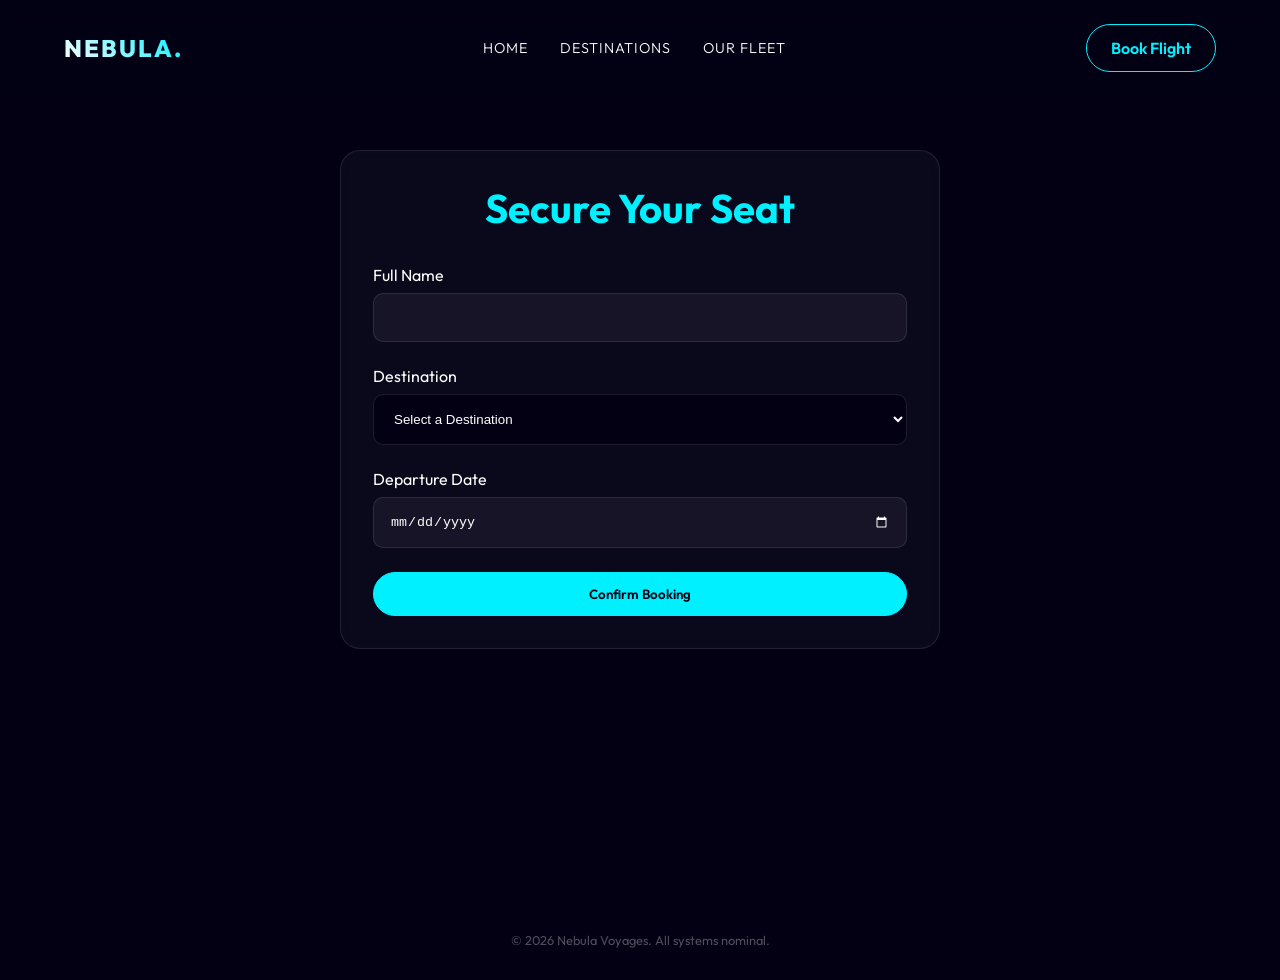
<file: booking.html>
<!DOCTYPE html>
<html lang="en">

<head>
    <meta charset="UTF-8">
    <meta name="viewport" content="width=device-width, initial-scale=1.0">
    <title>Book Your Flight | Nebula Voyages</title>
    <link rel="stylesheet" href="style.css">
</head>

<body>
    <nav>
        <div class="logo">NEBULA.</div>
        <div class="nav-links">
            <a href="index.html">Home</a>
            <a href="index.html#destinations">Destinations</a>
            <a href="index.html#fleet">Our Fleet</a>
        </div>
        <a href="booking.html" class="cta-btn" style="text-decoration: none;">Book Flight</a>
    </nav>

    <section
        style="padding-top: 150px; min-height: 100vh; display: flex; justify-content: center; align-items: flex-start;">
        <div class="card" style="width: 100%; max-width: 600px;">
            <h2 style="margin-bottom: 2rem; color: var(--accent-color);">Secure Your Seat</h2>
            <form id="bookingForm"
                onsubmit="event.preventDefault(); alert('Booking Request Received! A concierge will contact you shortly.'); window.location.href='index.html';">
                <div style="margin-bottom: 1.5rem;">
                    <label style="display: block; margin-bottom: 0.5rem;">Full Name</label>
                    <input type="text" required
                        style="width: 100%; padding: 1rem; background: rgba(255,255,255,0.05); border: 1px solid var(--glass-border); color: white; border-radius: 10px; outline: none;">
                </div>

                <div style="margin-bottom: 1.5rem;">
                    <label style="display: block; margin-bottom: 0.5rem;">Destination</label>
                    <select required
                        style="width: 100%; padding: 1rem; background: #030014; border: 1px solid var(--glass-border); color: white; border-radius: 10px; outline: none;">
                        <option value="">Select a Destination</option>
                        <option value="luna">Luna Resort ($250k)</option>
                        <option value="mars">Mars Colony ($850k)</option>
                        <option value="titan">Titan Discovery ($2.1M)</option>
                    </select>
                </div>

                <div style="margin-bottom: 1.5rem;">
                    <label style="display: block; margin-bottom: 0.5rem;">Departure Date</label>
                    <input type="date" required
                        style="width: 100%; padding: 1rem; background: rgba(255,255,255,0.05); border: 1px solid var(--glass-border); color: white; border-radius: 10px; outline: none; color-scheme: dark;">
                </div>

                <button type="submit" class="cta-btn"
                    style="width: 100%; background: var(--accent-color); color: var(--bg-color);">Confirm
                    Booking</button>
            </form>
        </div>
    </section>

    <footer style="padding: 2rem 10%; text-align: center; color: rgba(255,255,255,0.3); font-size: 0.8rem;">
        <p>&copy; 2026 Nebula Voyages. All systems nominal.</p>
    </footer>

    <script>
        // Check for 'dest' query parameter and select it
        const urlParams = new URLSearchParams(window.location.search);
        const dest = urlParams.get('dest');
        if (dest) {
            const select = document.querySelector('select');
            select.value = dest;
        }
    </script>
</body>

</html>
</file>
<file: style.css>
@import url('https://fonts.googleapis.com/css2?family=Outfit:wght@300;400;600;800&display=swap');

:root {
    --bg-color: #030014;
    --accent-color: #00F0FF;
    --text-color: #ffffff;
    --glass-bg: rgba(255, 255, 255, 0.03);
    --glass-border: rgba(255, 255, 255, 0.1);
    --card-hover: rgba(0, 240, 255, 0.1);
}

* {
    margin: 0;
    padding: 0;
    box-sizing: border-box;
}

/* Ticker */
.ticker-wrap {
    position: fixed;
    bottom: 0;
    width: 100%;
    overflow: hidden;
    height: 3rem;
    background-color: rgba(3, 0, 20, 0.9);
    padding-left: 100%;
    box-sizing: content-box;
    z-index: 999;
    border-top: 1px solid var(--accent-color);
    display: flex;
    align-items: center;
}

.ticker {
    display: inline-block;
    height: 3rem;
    line-height: 3rem;
    white-space: nowrap;
    padding-right: 100%;
    box-sizing: content-box;
    animation: ticker 30s linear infinite;
}

.ticker-item {
    display: inline-block;
    padding: 0 2rem;
    font-size: 0.9rem;
    color: var(--accent-color);
    letter-spacing: 2px;
}

@keyframes ticker {
    0% {
        transform: translate3d(0, 0, 0);
        visibility: visible;
    }

    100% {
        transform: translate3d(-100%, 0, 0);
    }
}

body {
    font-family: 'Outfit', sans-serif;
    background-color: var(--bg-color);
    color: var(--text-color);
    overflow-x: hidden;
}

#warpCanvas {
    position: fixed;
    top: 0;
    left: 0;
    width: 100%;
    height: 100%;
    z-index: 9998;
    pointer-events: none;
    opacity: 0;
    transition: opacity 1s;
    background: black;
}

/* Navigation */
nav {
    position: fixed;
    top: 0;
    width: 100%;
    padding: 1.5rem 5%;
    display: flex;
    justify-content: space-between;
    align-items: center;
    background: linear-gradient(to bottom, rgba(3, 0, 20, 0.8), transparent);
    z-index: 100;
    backdrop-filter: blur(5px);
}

.logo {
    font-weight: 800;
    font-size: 1.5rem;
    letter-spacing: 2px;
    background: linear-gradient(45deg, #fff, var(--accent-color));
    background-clip: text;
    -webkit-background-clip: text;
    -webkit-text-fill-color: transparent;
}

.nav-links {
    display: flex;
    gap: 2rem;
}

.nav-links a {
    color: var(--text-color);
    text-decoration: none;
    font-weight: 300;
    text-transform: uppercase;
    font-size: 0.9rem;
    letter-spacing: 1px;
    transition: color 0.3s;
}

.nav-links a:hover {
    color: var(--accent-color);
}

.cta-btn {
    padding: 0.8rem 1.5rem;
    background: transparent;
    border: 1px solid var(--accent-color);
    color: var(--accent-color);
    border-radius: 50px;
    cursor: pointer;
    font-family: inherit;
    font-weight: 600;
    transition: all 0.3s;
}

.cta-btn:hover {
    background: var(--accent-color);
    color: var(--bg-color);
    box-shadow: 0 0 20px rgba(0, 240, 255, 0.4);
}

/* Hero Section */
header {
    height: 100vh;
    display: flex;
    align-items: center;
    padding: 0 10%;
    background: linear-gradient(rgba(3, 0, 20, 0.3), rgba(3, 0, 20, 0.7)), url('images/hero.png');
    background-size: cover;
    background-position: center;
    position: relative;
}

.hero-content {
    max-width: 600px;
    animation: fadeIn 1.5s ease-out;
}

h1 {
    font-size: 5rem;
    line-height: 1;
    margin-bottom: 1.5rem;
    background: linear-gradient(180deg, #fff 0%, rgba(255, 255, 255, 0.5) 100%);
    background-clip: text;
    -webkit-background-clip: text;
    -webkit-text-fill-color: transparent;
}

p.subtitle {
    font-size: 1.2rem;
    color: rgba(255, 255, 255, 0.8);
    margin-bottom: 2.5rem;
    font-weight: 300;
}

/* Features/Destinations */
section {
    padding: 5rem 10%;
}

h2 {
    font-size: 2.5rem;
    margin-bottom: 3rem;
    text-align: center;
}

.grid {
    display: grid;
    grid-template-columns: repeat(auto-fit, minmax(300px, 1fr));
    gap: 2rem;
}

.card {
    background: var(--glass-bg);
    border: 1px solid var(--glass-border);
    padding: 2rem;
    border-radius: 20px;
    transition: transform 0.3s, background 0.3s;
    backdrop-filter: blur(10px);
}

.card:hover {
    transform: translateY(-10px);
    background: var(--card-hover);
    border-color: var(--accent-color);
}

.card h3 {
    font-size: 1.5rem;
    margin-bottom: 1rem;
    color: var(--accent-color);
}

.card p {
    color: rgba(255, 255, 255, 0.7);
    line-height: 1.6;
}

.price {
    display: block;
    margin-top: 1.5rem;
    font-size: 1.2rem;
    font-weight: 600;
}

/* Animations */
@keyframes fadeIn {
    from {
        opacity: 0;
        transform: translateY(20px);
    }

    to {
        opacity: 1;
        transform: translateY(0);
    }
}

@media (max-width: 768px) {
    h1 {
        font-size: 3rem;
    }

    nav {
        padding: 1rem;
    }

    .nav-links {
        display: none;
    }
}
</file>
